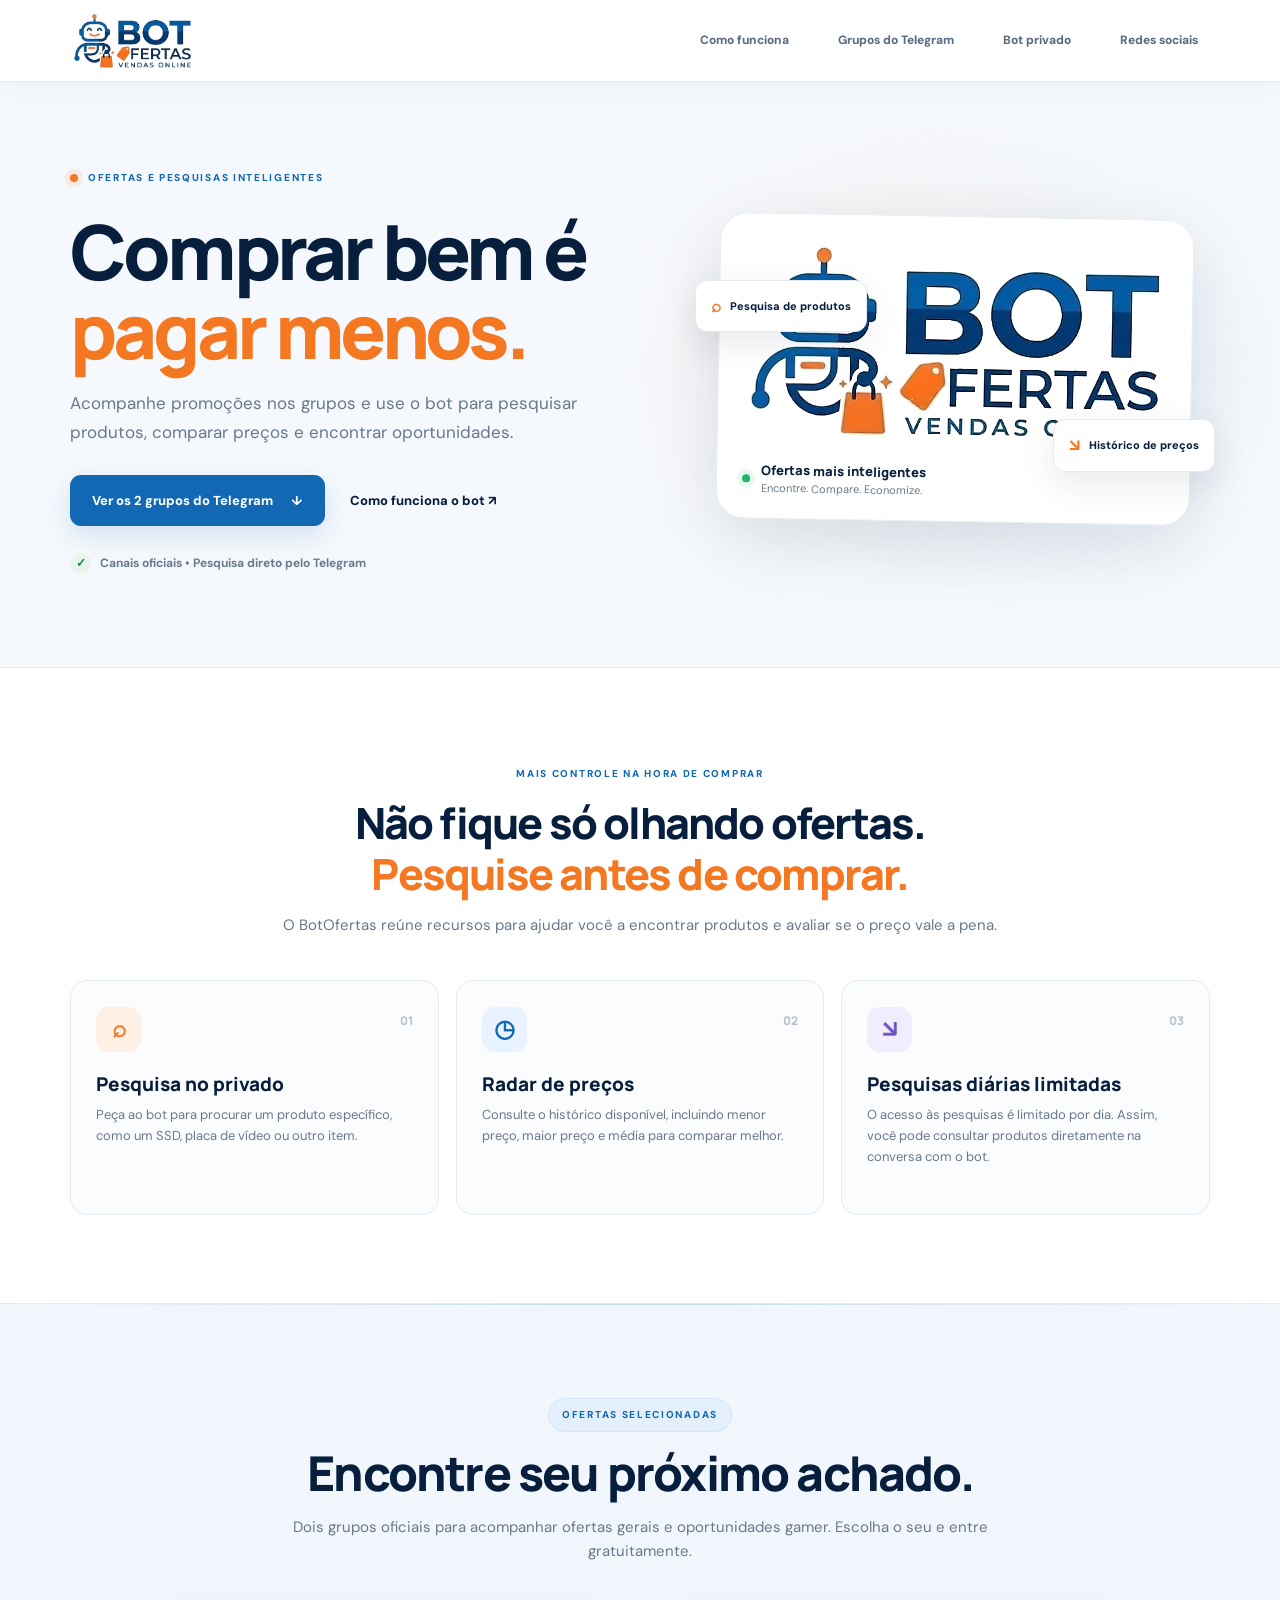
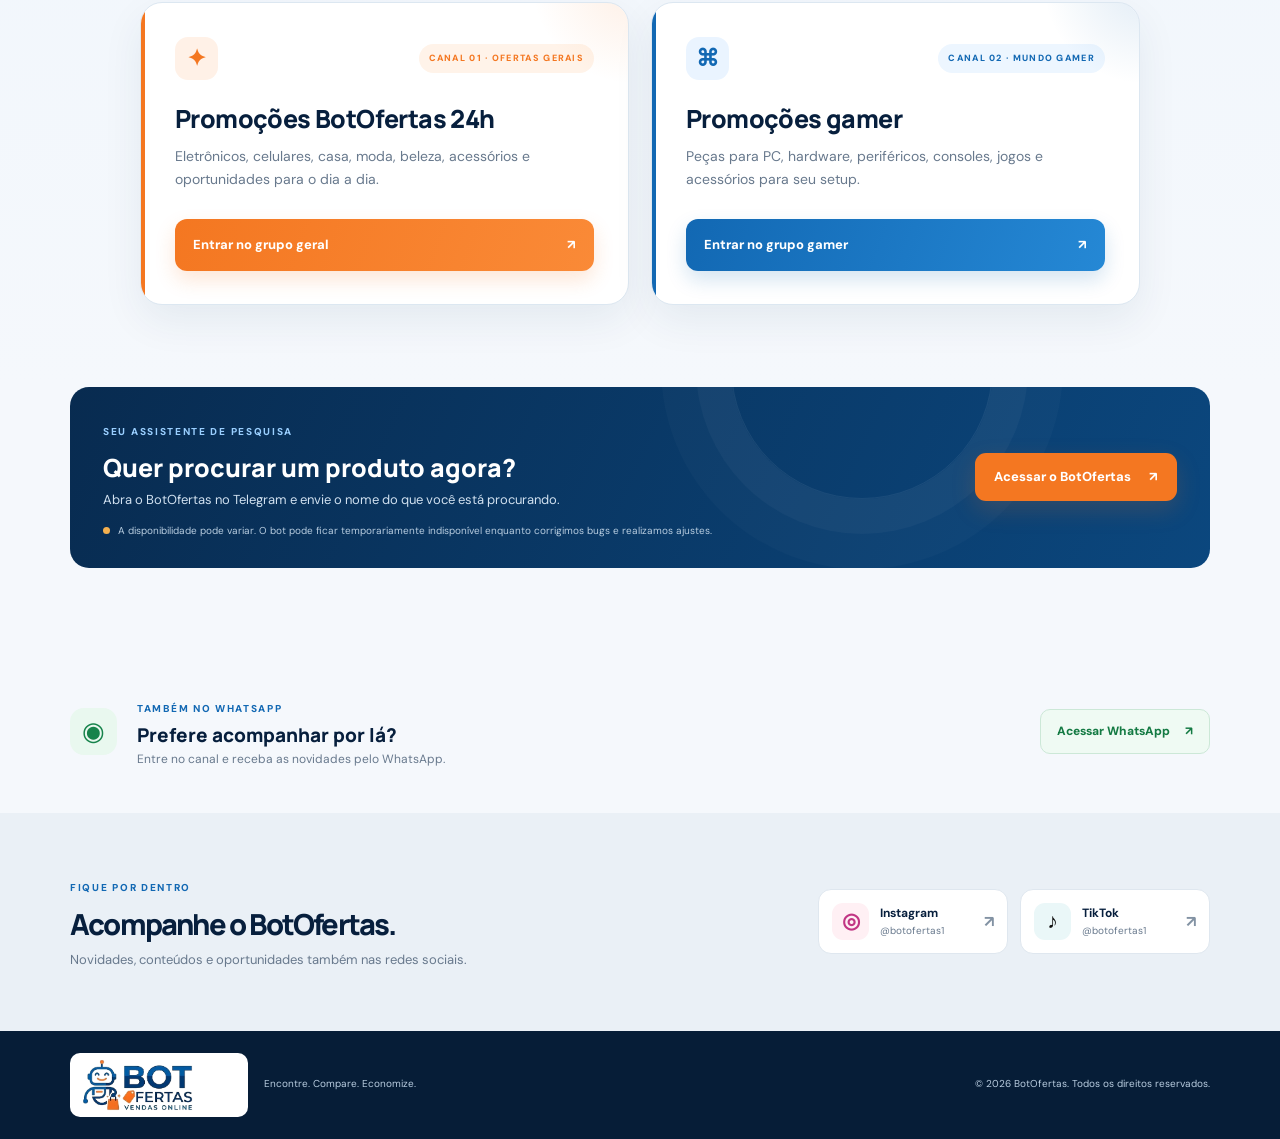
<file: index.html>
<!doctype html>
<html lang="pt-BR">
<head>
  <meta charset="utf-8">
  <meta name="viewport" content="width=device-width, initial-scale=1">
  <meta name="theme-color" content="#071f3d">
  <meta name="description" content="Encontre ofertas, acompanhe promoções e pesquise produtos com o BotOfertas.">
  <meta property="og:type" content="website">
  <meta property="og:image" content="assets/logo-botofertas.png">
  <meta property="og:title" content="BotOfertas | Encontre. Compare. Economize.">
  <meta property="og:description" content="Ofertas selecionadas, pesquisa de produtos e histórico de preços em um só lugar.">
  <title>BotOfertas | Encontre. Compare. Economize.</title>
  <link rel="icon" type="image/png" sizes="32x32" href="assets/favicon-32.png">
  <link rel="apple-touch-icon" href="assets/favicon-180.png">
  <link rel="preconnect" href="https://fonts.googleapis.com">
  <link rel="preconnect" href="https://fonts.gstatic.com" crossorigin>
  <link href="https://fonts.googleapis.com/css2?family=DM+Sans:wght@400;500;600;700;800&family=Manrope:wght@500;600;700;800&display=swap" rel="stylesheet">
  <link rel="stylesheet" href="assets/style.css">
</head>
<body>
  <header class="topbar">
    <div class="container nav">
      <a class="brand" href="#inicio" aria-label="BotOfertas — início">
        <img src="assets/logo-botofertas.png" alt="BotOfertas — Encontre. Compare. Economize.">
      </a>
      <nav class="desktop-nav" aria-label="Navegação principal">
        <a href="#como-funciona">Como funciona</a>
        <a href="#comunidade">Grupos do Telegram</a>
        <a href="#bot-privado">Bot privado</a>
        <a href="#redes">Redes sociais</a>
      </nav>
      <button class="menu-toggle" type="button" aria-label="Abrir menu" aria-expanded="false" aria-controls="mobile-menu">
        <span></span><span></span>
      </button>
    </div>
    <nav class="mobile-nav" id="mobile-menu" aria-label="Navegação móvel" hidden>
      <a href="#como-funciona">Como funciona</a>
      <a href="#comunidade">Grupos do Telegram</a>
      <a href="#bot-privado">Bot privado</a>
      <a href="#redes">Redes sociais</a>
    </nav>
  </header>

  <main id="inicio">
    <section class="hero container">
      <div class="hero-copy reveal">
        <span class="eyebrow"><i class="pulse"></i> OFERTAS E PESQUISAS INTELIGENTES</span>
        <h1>Comprar bem é<br><span>pagar menos.</span></h1>
        <p>Acompanhe promoções nos grupos e use o bot para pesquisar produtos, comparar preços e encontrar oportunidades.</p>
        <div class="hero-actions">
          <a class="primary-btn" href="#comunidade">Ver os 2 grupos do Telegram <span aria-hidden="true">↓</span></a>
          <a class="text-link" href="#como-funciona">Como funciona o bot <span aria-hidden="true">↗</span></a>
        </div>
        <div class="trust-line"><span class="trust-check">✓</span> Canais oficiais • Pesquisa direto pelo Telegram</div>
      </div>
      <div class="hero-visual reveal" aria-label="Identidade visual do BotOfertas">
        <div class="visual-glow"></div>
        <div class="visual-card">
          <img src="assets/logo-botofertas.png" alt="Mascote e identidade visual BotOfertas">
          <div class="visual-caption"><span class="live-dot"></span><span><strong>Ofertas mais inteligentes</strong><small>Encontre. Compare. Economize.</small></span></div>
        </div>
        <div class="float-chip chip-one"><span>⌕</span> Pesquisa de produtos</div>
        <div class="float-chip chip-two"><span>↘</span> Histórico de preços</div>
      </div>
    </section>

    <section class="benefits-section" id="como-funciona">
      <div class="container">
        <div class="section-heading reveal">
          <span class="eyebrow">MAIS CONTROLE NA HORA DE COMPRAR</span>
          <h2>Não fique só olhando ofertas.<br><span>Pesquise antes de comprar.</span></h2>
          <p>O BotOfertas reúne recursos para ajudar você a encontrar produtos e avaliar se o preço vale a pena.</p>
        </div>
        <div class="feature-grid">
          <article class="feature-card reveal">
            <div class="feature-icon orange">⌕</div>
            <span class="feature-number">01</span>
            <h3>Pesquisa no privado</h3>
            <p>Peça ao bot para procurar um produto específico, como um SSD, placa de vídeo ou outro item.</p>
          </article>
          <article class="feature-card reveal">
            <div class="feature-icon blue">◷</div>
            <span class="feature-number">02</span>
            <h3>Radar de preços</h3>
            <p>Consulte o histórico disponível, incluindo menor preço, maior preço e média para comparar melhor.</p>
          </article>
          <article class="feature-card reveal">
            <div class="feature-icon violet">↘</div>
            <span class="feature-number">03</span>
            <h3>Pesquisas diárias limitadas</h3>
            <p>O acesso às pesquisas é limitado por dia. Assim, você pode consultar produtos diretamente na conversa com o bot.</p>
          </article>
        </div>
      </div>
    </section>

    <section class="community-section" id="comunidade">
      <div class="container">
        <div class="section-heading reveal">
          <span class="eyebrow">OFERTAS SELECIONADAS</span>
          <h2>Encontre seu próximo achado.</h2>
          <p>Dois grupos oficiais para acompanhar ofertas gerais e oportunidades gamer. Escolha o seu e entre gratuitamente.</p>
        </div>
        <div class="groups">
          <article class="group-card general reveal">
            <div class="group-top"><span class="group-icon">✦</span><span class="tag">CANAL 01 · OFERTAS GERAIS</span></div>
            <h3>Promoções BotOfertas 24h</h3>
            <p>Eletrônicos, celulares, casa, moda, beleza, acessórios e oportunidades para o dia a dia.</p>
            <a class="group-btn" href="https://t.me/+ghBFsZhCLo01ZTAx" target="_blank" rel="noopener noreferrer">Entrar no grupo geral <span>↗</span></a>
          </article>
          <article class="group-card gamer reveal">
            <div class="group-top"><span class="group-icon">⌘</span><span class="tag">CANAL 02 · MUNDO GAMER</span></div>
            <h3>Promoções gamer</h3>
            <p>Peças para PC, hardware, periféricos, consoles, jogos e acessórios para seu setup.</p>
            <a class="group-btn" href="https://t.me/+EymHioEiIH5lNGUx" target="_blank" rel="noopener noreferrer">Entrar no grupo gamer <span>↗</span></a>
          </article>
        </div>
      </div>
    </section>

    <section class="bot-private-section" id="bot-privado">
      <div class="container">
        <div class="bot-access reveal">
          <div class="bot-access-copy">
            <span class="eyebrow">SEU ASSISTENTE DE PESQUISA</span>
            <h3>Quer procurar um produto agora?</h3>
            <p>Abra o BotOfertas no Telegram e envie o nome do que você está procurando.</p>
            <small class="availability"><i></i> A disponibilidade pode variar. O bot pode ficar temporariamente indisponível enquanto corrigimos bugs e realizamos ajustes.</small>
          </div>
          <a class="bot-btn" href="https://t.me/WhxAI_bot" target="_blank" rel="noopener noreferrer">Acessar o BotOfertas <span>↗</span></a>
        </div>
      </div>
    </section>

    <section class="whatsapp-section container reveal">
      <div class="whatsapp-mark">◉</div>
      <div class="whatsapp-copy">
        <span class="eyebrow">TAMBÉM NO WHATSAPP</span>
        <h2>Prefere acompanhar por lá?</h2>
        <p>Entre no canal e receba as novidades pelo WhatsApp.</p>
      </div>
      <a class="whatsapp-btn" href="https://chat.whatsapp.com/Id3EvNP7hPoFkKRGeo7KUa" target="_blank" rel="noopener noreferrer">Acessar WhatsApp <span>↗</span></a>
    </section>

    <section class="social-section" id="redes">
      <div class="container social-inner reveal">
        <div>
          <span class="eyebrow">FIQUE POR DENTRO</span>
          <h2>Acompanhe o BotOfertas.</h2>
          <p>Novidades, conteúdos e oportunidades também nas redes sociais.</p>
        </div>
        <div class="social-links">
          <a href="https://www.instagram.com/botofertas1/" target="_blank" rel="noopener noreferrer"><span class="social-icon instagram">◎</span><span><strong>Instagram</strong><small>@botofertas1</small></span><b>↗</b></a>
          <a href="https://www.tiktok.com/@botofertas1" target="_blank" rel="noopener noreferrer"><span class="social-icon tiktok">♪</span><span><strong>TikTok</strong><small>@botofertas1</small></span><b>↗</b></a>
        </div>
      </div>
    </section>
  </main>

  <footer class="footer">
    <div class="container footer-inner">
      <a class="footer-brand" href="#inicio" aria-label="BotOfertas — voltar ao início"><img src="assets/logo-botofertas.png" alt="BotOfertas"></a>
      <span>Encontre. Compare. Economize.</span>
      <small>© <span id="year"></span> BotOfertas. Todos os direitos reservados.</small>
    </div>
  </footer>
  <script src="assets/app.js" defer></script>
</body>
</html>
</file>
<file: assets/style.css>
:root{
  --navy:#071f3d;--blue:#1268b3;--orange:#f47721;--ink:#10243a;--muted:#68798d;
  --paper:#f5f8fc;--line:#e3eaf2;--white:#fff;--shadow:0 22px 65px rgba(7,31,61,.10);
}
*{box-sizing:border-box}
html{scroll-behavior:smooth;scroll-padding-top:94px}
body{margin:0;background:var(--paper);color:var(--ink);font:16px/1.65 'DM Sans',Arial,sans-serif;overflow-x:hidden}
a{color:inherit;text-decoration:none}
a:focus-visible,button:focus-visible{outline:3px solid var(--orange);outline-offset:4px}
.container{width:min(1140px,calc(100% - 44px));margin:0 auto}
.topbar{height:82px;position:sticky;top:0;z-index:20;background:rgba(255,255,255,.94);backdrop-filter:blur(18px);border-bottom:1px solid rgba(227,234,242,.9);box-shadow:0 8px 28px rgba(7,31,61,.035)}
.nav{height:100%;display:flex;align-items:center;gap:34px}
.brand{display:flex;align-items:center;min-width:0;white-space:nowrap}
.brand img{display:block;width:176px;height:62px;object-fit:contain;object-position:left center;border-radius:0;mix-blend-mode:multiply;transition:transform .3s ease}.brand:hover img{transform:translateY(-1px) scale(1.015)}
.brand>span>span{color:var(--orange)}
.desktop-nav{display:flex;align-items:center;gap:25px;margin-left:auto}
.desktop-nav a,.mobile-nav a{font-size:12px;font-weight:800;color:#586b80;transition:color .2s,background .2s,padding .2s}.desktop-nav a{padding:10px 12px;border-radius:9px}.desktop-nav a:hover{background:#f1f6fb}
.desktop-nav a:hover,.mobile-nav a:hover{color:var(--orange)}
.primary-btn,.bot-btn{display:inline-flex;align-items:center;justify-content:center;gap:18px;background:var(--blue);color:#fff;border-radius:11px;padding:13px 19px;font-size:13px;font-weight:800;box-shadow:0 9px 24px #1268b326;transition:transform .25s,box-shadow .25s,filter .25s}
.primary-btn:hover,.bot-btn:hover,.group-btn:hover,.whatsapp-btn:hover{transform:translateY(-3px);box-shadow:0 14px 28px #1268b32b;filter:brightness(1.05)}
.menu-toggle{display:none;background:#f0f5fa;border:1px solid var(--line);border-radius:11px;width:44px;height:44px;padding:11px;cursor:pointer;transition:background .2s,transform .2s}.menu-toggle:hover{background:#e5eff8;transform:scale(1.03)}
.menu-toggle span{height:2px;background:var(--navy);display:block;margin:5px 0;border-radius:3px}
.mobile-nav{padding:8px 22px 18px;background:#fff;border-bottom:1px solid var(--line);box-shadow:0 16px 25px rgba(7,31,61,.08);animation:menuIn .24s ease both}
.mobile-nav a{display:block;padding:10px 0}
.hero{min-height:585px;display:grid;grid-template-columns:1.05fr .95fr;align-items:center;gap:65px;padding-top:65px;padding-bottom:76px}
.eyebrow{display:inline-flex;align-items:center;gap:10px;font-size:10px;letter-spacing:1.7px;font-weight:800;color:var(--blue)}
.pulse,.live-dot{width:8px;height:8px;border-radius:50%;background:var(--orange);box-shadow:0 0 0 5px #f477211b}
.hero h1{font:800 clamp(46px,6vw,76px)/1.04 'Manrope',sans-serif;letter-spacing:-3.8px;color:var(--navy);margin:22px 0 19px}
.hero h1 span{color:var(--orange)}
.hero-copy>p{font-size:17px;color:var(--muted);max-width:510px;margin:0 0 29px}
.hero-actions{display:flex;align-items:center;gap:25px;flex-wrap:wrap}
.primary-btn{padding:15px 22px}
.text-link{font-size:13px;font-weight:800;color:var(--navy);transition:color .2s}
.text-link:hover{color:var(--orange)}
.trust-line{margin-top:27px;color:#667b90;font-size:12px;font-weight:700;display:flex;align-items:center;gap:9px}
.trust-check{display:grid;place-items:center;width:21px;height:21px;background:#e7f5ed;color:#16834b;border-radius:50%;font-size:12px}
.hero-visual{position:relative;max-width:510px;margin:auto;width:100%;padding:18px}
.visual-glow{position:absolute;inset:10% 5%;background:linear-gradient(135deg,#ffb36e,#6bb8ed);filter:blur(65px);opacity:.26;border-radius:50%}
.visual-card{position:relative;background:#fff;border:1px solid #e8eef5;border-radius:28px;padding:18px;box-shadow:var(--shadow);transform:rotate(1deg);animation:float 7s ease-in-out infinite}
.visual-card>img{width:100%;max-height:250px;object-fit:contain;display:block;border-radius:10px;mix-blend-mode:multiply}
.visual-caption{display:flex;align-items:center;gap:11px;padding:13px 7px 3px}
.visual-caption>span:last-child{display:grid}
.visual-caption strong{font:800 13px 'Manrope',sans-serif;color:var(--navy)}
.visual-caption small{font-size:11px;color:var(--muted)}
.live-dot{background:#20b66a;box-shadow:0 0 0 5px #20b66a19}
.float-chip{position:absolute;z-index:2;display:flex;align-items:center;gap:9px;padding:11px 15px;background:#fff;border:1px solid var(--line);border-radius:12px;box-shadow:0 12px 35px #071f3d18;font-size:11px;font-weight:800;color:var(--navy);animation:float 5s ease-in-out infinite}
.float-chip span{font-size:17px;color:var(--orange)}
.chip-one{left:-5px;top:24%}.chip-two{right:-5px;bottom:20%;animation-delay:-2s}
.benefits-section{padding:91px 0 88px;background:#fff;border-top:1px solid var(--line);border-bottom:1px solid var(--line)}
.section-heading{text-align:center;max-width:760px;margin:0 auto 42px}
.section-heading h2,.social-inner h2{font:800 clamp(30px,4vw,43px)/1.18 'Manrope',sans-serif;letter-spacing:-1.8px;color:var(--navy);margin:13px 0}
.section-heading h2 span{color:var(--orange)}
.section-heading p,.social-inner p{color:var(--muted);font-size:15px;margin:0}
.feature-grid{display:grid;grid-template-columns:repeat(3,1fr);gap:17px}
.feature-card{position:relative;min-height:235px;padding:26px 25px;background:#fbfcfe;border:1px solid var(--line);border-radius:17px;transition:transform .25s,border-color .25s,box-shadow .25s}
.feature-card:hover{transform:translateY(-6px);border-color:#c9d9e8;box-shadow:var(--shadow)}
.feature-icon{width:45px;height:45px;display:grid;place-items:center;border-radius:13px;font-size:24px;font-weight:800}
.feature-icon.orange{background:#fff0e5;color:var(--orange)}.feature-icon.blue{background:#e8f3ff;color:var(--blue)}.feature-icon.violet{background:#f0edff;color:#7355c7}
.feature-number{position:absolute;right:25px;top:31px;font:800 12px 'Manrope',sans-serif;color:#b5c2cf}
.feature-card h3{font:800 19px 'Manrope',sans-serif;color:var(--navy);margin:19px 0 7px}
.feature-card p{font-size:13px;color:var(--muted);margin:0}
.bot-access{margin-top:24px;padding:30px 33px;border-radius:19px;background:linear-gradient(115deg,#082b50,#0b477e);color:#fff;display:flex;align-items:center;justify-content:space-between;gap:30px;overflow:hidden;position:relative}
.bot-access:after{content:"";position:absolute;width:260px;height:260px;border:1px solid #ffffff12;border-radius:50%;right:19%;top:-150px;box-shadow:0 0 0 35px #ffffff08,0 0 0 70px #ffffff05}
.bot-access-copy{position:relative;z-index:1;max-width:650px}
.bot-access .eyebrow{color:#9acfff}
.bot-access h3{font:800 25px 'Manrope',sans-serif;margin:7px 0 4px}
.bot-access p{font-size:13px;color:#d1e1f0;margin:0 0 12px}
.availability{display:flex;align-items:flex-start;gap:8px;color:#b8cde0;font-size:10px;line-height:1.5}
.availability i{width:7px;height:7px;flex:0 0 7px;margin-top:4px;border-radius:50%;background:#f4b04f}
.bot-btn{position:relative;z-index:1;background:var(--orange);white-space:nowrap;box-shadow:0 9px 24px #f477212b}
.community-section{padding:94px 0 82px;background:linear-gradient(180deg,#f0f6fc 0%,var(--paper) 100%);position:relative;isolation:isolate}.community-section:before{content:"";position:absolute;inset:0 0 auto;height:1px;background:linear-gradient(90deg,transparent,#c8d9e9,transparent)}.community-section .section-heading{max-width:800px}.community-section .section-heading .eyebrow{background:#e3f0fc;border:1px solid #d4e6f7;padding:8px 13px;border-radius:30px}.community-section .section-heading h2{font-size:clamp(34px,4.5vw,48px)}
.bot-private-section{padding:0 0 88px;background:var(--paper)}
.bot-private-section .bot-access{margin-top:0}
.community-section .section-heading{margin-bottom:38px}
.groups{display:grid;grid-template-columns:repeat(2,1fr);gap:22px;max-width:1000px;margin:auto}
.group-card{padding:34px 34px 33px;border-radius:22px;background:#fff;border:1px solid #dce7f1;box-shadow:0 16px 42px rgba(12,52,81,.07);position:relative;overflow:hidden;transition:transform .35s cubic-bezier(.2,.75,.25,1),box-shadow .35s,border-color .35s}.group-card:after{content:"";position:absolute;width:210px;height:210px;right:-110px;top:-125px;border-radius:50%;background:radial-gradient(circle,rgba(244,119,33,.12),transparent 68%);pointer-events:none}.group-card.gamer:after{background:radial-gradient(circle,rgba(18,104,179,.13),transparent 68%)}
.group-card:hover{transform:translateY(-8px);border-color:#c6d9e9;box-shadow:0 25px 55px rgba(7,31,61,.13)}
.group-card:before{content:"";position:absolute;left:0;top:0;bottom:0;width:4px;background:var(--orange)}
.group-card.gamer:before{background:var(--blue)}
.group-top{display:flex;align-items:center;justify-content:space-between}
.group-icon{width:43px;height:43px;border-radius:13px;display:grid;place-items:center;background:#fff1e7;color:var(--orange);font-size:23px;font-weight:800}
.gamer .group-icon{background:#eaf4ff;color:var(--blue)}
.tag{font-size:9px;letter-spacing:1.3px;font-weight:800;color:var(--orange);background:#fff3e9;padding:7px 10px;border-radius:20px}
.gamer .tag{color:var(--blue);background:#edf6ff}
.group-card h3{font:800 25px 'Manrope',sans-serif;color:var(--navy);margin:21px 0 9px;letter-spacing:-.6px}
.group-card p{font-size:14px;color:var(--muted);min-height:48px;margin:0 0 26px;max-width:440px}
.group-btn{display:flex;align-items:center;justify-content:space-between;background:linear-gradient(110deg,#f47721,#fa8a37);color:#fff;border-radius:12px;padding:15px 18px;font-size:13px;font-weight:800;transition:transform .25s,box-shadow .25s,filter .25s;box-shadow:0 9px 20px rgba(244,119,33,.18)}
.gamer .group-btn{background:linear-gradient(110deg,#1268b3,#2588d5);box-shadow:0 9px 20px rgba(18,104,179,.18)}
.whatsapp-section{display:flex;align-items:center;gap:20px;padding-top:38px;padding-bottom:43px}
.whatsapp-mark{width:47px;height:47px;flex:0 0 47px;display:grid;place-items:center;border-radius:14px;background:#e9f8ef;color:#16834b;font-size:26px}
.whatsapp-copy{flex:1}
.whatsapp-copy h2{font:800 19px 'Manrope',sans-serif;color:var(--navy);margin:2px 0}
.whatsapp-copy p{font-size:12px;color:var(--muted);margin:0}
.whatsapp-btn{display:flex;align-items:center;gap:15px;padding:12px 16px;border:1px solid #cce8d7;border-radius:10px;color:#147a43;background:#effaf3;font-weight:800;font-size:12px;transition:.2s}
.social-section{background:#eaf0f6;padding:60px 0}
.social-inner{display:flex;align-items:center;justify-content:space-between;gap:35px}
.social-inner h2{font-size:29px;margin:8px 0}
.social-inner p{font-size:13px}
.social-links{display:flex;gap:12px}
.social-links>a{min-width:190px;display:flex;align-items:center;gap:11px;padding:13px;background:#fff;border:1px solid #dfe7ef;border-radius:13px;transition:transform .2s,box-shadow .2s}
.social-links>a:hover{transform:translateY(-3px);box-shadow:var(--shadow)}
.social-icon{flex:0 0 37px;width:37px;height:37px;border-radius:11px;display:grid;place-items:center;font-size:21px;font-weight:800}
.instagram{background:#fff0f4;color:#c13584}.tiktok{background:#eaf7f8;color:#111}
.social-links>a>span:nth-child(2){display:grid}.social-links strong{font-size:12px;color:var(--navy)}.social-links small{font-size:10px;color:var(--muted)}.social-links b{margin-left:auto;color:#8292a3}
.footer{background:#061d37;color:#fff;padding:22px 0}
.footer-inner{display:flex;align-items:center;gap:16px}
.footer-brand{display:flex;align-items:center;gap:9px;font:800 13px 'Manrope',sans-serif}
.footer-brand img{display:block;width:178px;height:64px;object-fit:contain;object-position:left center;border-radius:0;background:#fff;padding:3px 9px;border-radius:10px}
.footer-inner>span,.footer small{font-size:10px;color:#b9cde0}
.footer small{margin-left:auto}
.reveal{opacity:0;transform:translateY(25px) scale(.99);transition:opacity .75s ease,transform .75s cubic-bezier(.2,.7,.2,1)}
.reveal.is-visible{opacity:1;transform:translateY(0) scale(1)}.groups .group-card:nth-child(2){transition-delay:.12s}.feature-grid .feature-card:nth-child(2){transition-delay:.08s}.feature-grid .feature-card:nth-child(3){transition-delay:.16s}
@keyframes menuIn{from{opacity:0;transform:translateY(-8px)}to{opacity:1;transform:translateY(0)}}
@keyframes float{0%,100%{transform:translateY(0) rotate(1.5deg)}50%{transform:translateY(-9px) rotate(1.5deg)}}
@media(max-width:900px){.hero{gap:28px}.brand img{width:155px}.desktop-nav{gap:14px}.feature-card{padding:22px 19px}.social-inner{align-items:flex-start;flex-direction:column}.social-links{width:100%}.social-links>a{flex:1}}
@media(max-width:650px){
 .container{width:calc(100% - 32px)}.topbar{height:70px}.nav{gap:10px}.brand img{width:154px;height:52px}
 .desktop-nav{display:none}.menu-toggle{display:block;margin-left:auto}
 .hero{grid-template-columns:1fr;gap:37px;padding-top:55px;padding-bottom:63px}.hero h1{font-size:51px;letter-spacing:-2.7px}.hero-copy>p{font-size:15px}.hero-visual{max-width:440px}
 .chip-one{left:-3px}.chip-two{right:-3px}.float-chip{font-size:10px;padding:9px 11px}
 .benefits-section{padding:65px 0}.section-heading{margin-bottom:30px}.section-heading h2{font-size:31px}.section-heading p{font-size:13px}
 .feature-grid{grid-template-columns:1fr;gap:11px}.feature-card{min-height:0;padding:22px}.feature-card h3{margin-top:13px}
 .bot-access{padding:25px 22px;align-items:flex-start;flex-direction:column;gap:18px}.bot-access h3{font-size:22px}.bot-btn{width:100%}
 .community-section{padding:65px 0 55px}.bot-private-section{padding:0 0 65px}.groups{grid-template-columns:1fr;gap:15px}.group-card{padding:26px}.group-card p{min-height:0}
 .whatsapp-section{display:grid;grid-template-columns:47px 1fr;gap:12px;padding-top:30px;padding-bottom:35px}.whatsapp-btn{grid-column:1/-1;justify-content:center}
 .social-section{padding:48px 0}.social-inner h2{font-size:26px}.social-links{flex-direction:column}.social-links>a{min-width:0}
 .footer-inner{flex-wrap:wrap}.footer-brand img{width:154px;height:56px}.footer-inner>span{width:calc(100% - 165px)}.footer small{margin:0 0 0 44px;width:100%}
}
@media(max-width:380px){.hero h1{font-size:44px}.hero-actions{gap:17px}.float-chip{font-size:9px}}
@media(prefers-reduced-motion:reduce){html{scroll-behavior:auto}*,*::before,*::after{animation:none!important;transition:none!important}.reveal{opacity:1;transform:none}}
</file>
